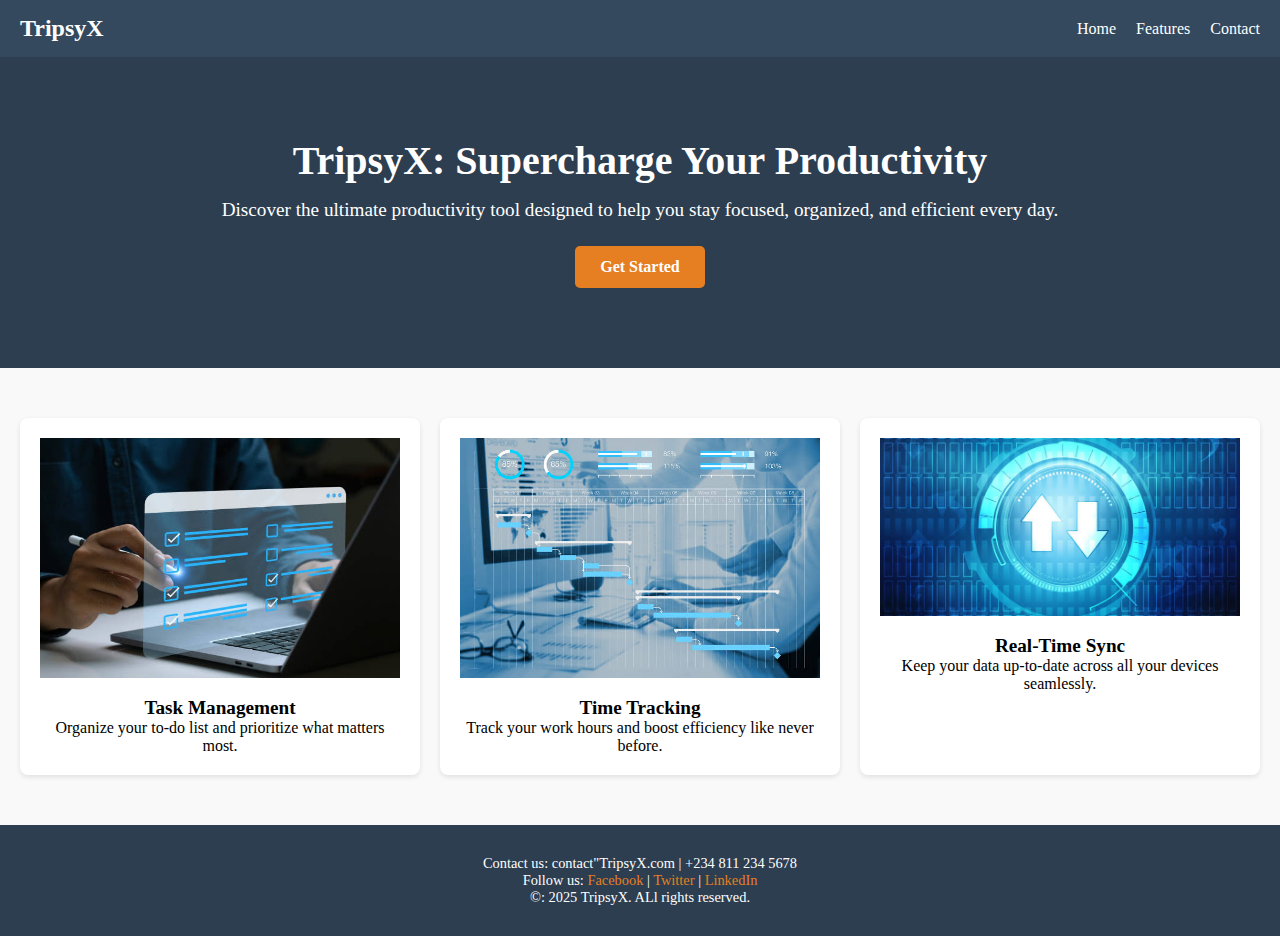
<file: Html-Css-Project/index.html>
<!DOCTYPE html>
<html lang="en">
<head>
    <meta charset="UTF-8">
    <meta name="viewport" content="width=device-width, initial-scale=1.0">
    <title>Fictional Product</title>

    <style>
        /* Base Style */
*{
    margin: 0;
    padding: 0;
    box-sizing: border-box;
}
a {
    text-decoration: none;
    color: #ffff;
}
/* Navigation Bar */
.navbar {
    display: flex;
    justify-content: space-between;
    align-items: center;
    background-color: #34495e;
    padding: 15px 20px;
    color: white;
}

.logo {
    font-size: 1.5rem;
    font-weight: bold;
}

.nav-links {
    list-style: none;
    display: flex;
    gap: 20px;
}
.nav-links li a {
    color: white;
    transition: color 0.3s ease;
}
.nav-links li a:hover {
    color: #e67e22
}
/* Hero Section */
.hero {
    background-color: #2c3e50;
    color: #fff;
    text-align: center;
    padding: 80px 20px;
}
.hero h1 {
    font-size: 2.5rem;
}
.hero p {
    margin-top: 15px;
    font-size: 1.2rem;
}
.cta-btn {
    display: inline-block;
    margin-top: 25px;
    padding: 12px 25px;
    background-color: #e67e22;
    border-radius: 5px;
    font-weight: bold;
}
/* Features Section */
.features {
    display: flex;
    justify-content: space-evenly;
    gap: 20px;
    padding: 50px 20px;
    background-color: #f9f9f9;
    flex-wrap: wrap;
}
.feature {
    flex: 1;
    min-width: 250px;
    text-align: center;
    padding: 20px;
    background-color: #fff;
    border-radius: 8px;
    box-shadow: 0 2px 5px rgba(0,0,0,0.1);
}
/*.feature img {
    width: 60px;
    height: 60px;
}*/
.img-div {
    width: 100%;
}
.img-div img {
    width: 100%;
}
.feature h3 {
    margin-top: 15px;
    font-size: 1.2rem;
}
/* footer */
.footer {
    background-color: #2c3e50;
    color: #fff;
    padding: 30px 20px;
    text-align: center;
    font-size: 0.9rem;
}
.footer a {
    color: #e67e22;
}
/* Responsive Design */
@media (max-width: 768px) {
    .nav-links {
        flex-direction: column;
        align-items: flex-start;
        gap: 10px;
    }
    .features {
        flex-direction: column;
        align-items: center;
    }
    .hero h1 {
        font-size: 2rem;
    }
    .hero-p {
        font-size: 1rem;
    }
}
    </style>

</head>
<body>
    <!-- Navigation Bar-->
     <nav class="navbar">
        <div class="logo">TripsyX</div>
        <ul class="nav-links">
            <li><a href="#">Home</a></li>
            <li><a href="#features">Features</a></li>
            <li><a href="#contact">Contact</a></li>
        </ul>
     </nav>
    <!-- Hero Section -->
     <header class="hero">
        <h1>TripsyX: Supercharge Your Productivity</h1>
        <p>Discover the ultimate productivity tool designed to help you stay focused, organized, and efficient every day.</p>
        <a href="#" class="cta-btn">Get Started</a>
     </header>
     <!-- Feature Section -->
     <section id="features" class="features">
        <div class="feature">
            <div class="img-div">
                <img src="../images - 2025-04-20T123135.323.jpeg" alt="">
            </div>
            <h3>Task Management</h3>
            <p>Organize your to-do list and prioritize what matters most.</p>
        </div>
        <div class="feature">
            <div class="img-div">
                <img src="../images - 2025-04-20T123301.505.jpeg" alt="">
            </div>
            <h3>Time Tracking</h3>
            <p>Track your work hours and boost efficiency like never before.</p>
        </div>
        <div class="feature">
            <div class="img-div">
                <img src="../images - 2025-04-20T123330.725.jpeg" alt="">
            </div>
            <h3>Real-Time Sync</h3>
            <p>Keep your data up-to-date across all your devices seamlessly.</p>
        </div>
     </section>
     <!-- Footer Section -->
      <footer id="contact" class="footer">
            <div>
                <p>Contact us: contact"TripsyX.com | +234 811 234 5678</p>
                <p>Follow us:
                    <a href="#">Facebook</a> |
                    <a href="#">Twitter</a> |
                    <a href="#">LinkedIn</a>
                </p>
            </div>
            <p>&copy: 2025 TripsyX. ALl rights reserved.</p>
      </footer>
</body>
</html>
</file>
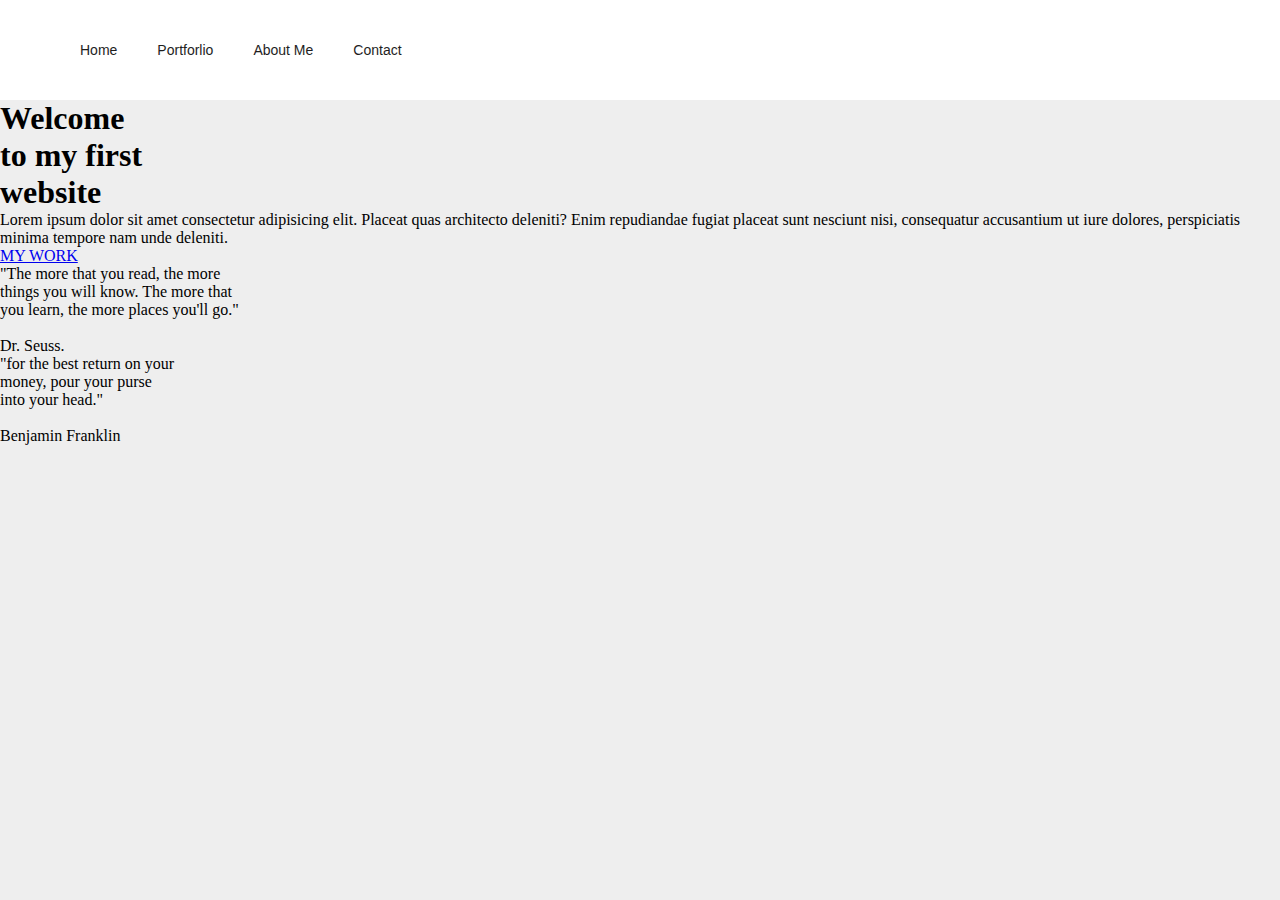
<file: Project 2/Pract.html>
<!DOCTYPE html>
<html lang="en">
<head>
    <meta charset="UTF-8">
    <meta name="viewport" content="width=device-width, initial-scale=1.0">
    <title>Document</title>
    <link rel="stylesheet" href="style.css">
</head>
<body>
    <nav>
        <ul>
            <li><a href="index.html">Home</a></li>
            <li><a href="portfolio.html">Portforlio</a></li>
            <li><a href="about.html">About Me</a></li>
            <li><a href="contadt.html">Contact</a></li>
        </ul>
    </nav>

    <main>
        <div class="main-intro">
            <h1>Welcome <br> to my first <br> website</h1>
            <p>Lorem ipsum dolor sit amet consectetur adipisicing elit. Placeat quas architecto deleniti? Enim repudiandae fugiat placeat sunt nesciunt nisi, consequatur accusantium ut iure dolores, perspiciatis minima tempore nam unde deleniti.</p>
            <a href="#">MY WORK</a>
        </div>
        <div class="main-quotes">
            <p> 
                "The more that you read, the more <br> things you will know. The more that <br> you learn, the more places you'll go." <br> <br> Dr. Seuss.
            </p>
            <p> 
                "for the best return on your <br> money, pour your purse <br> into your head." <br><br> Benjamin Franklin
            </p>
        </div>
    </main>
  
</body>
</html>
</file>
<file: Project 2/style.css>
* {
    margin: 0;
    padding: 0;
    box-sizing: border-box;
}
body {
    background-color: #eee;
}

nav {
    width: 100%;
    height: 100px;
    background-color: #fff;
}

ul {
    margin-left: 60px;

}

ul li {
    list-style: none;
    display: inline-block;
    float: left;
    line-height: 100px;
}

ul li a {
    display: block;
    text-decoration: none;
    font-size: 14px;
    font-family: Arial, Helvetica, sans-serif;
    color: #1e1e1e;
    padding: 0 20px;
}

ul li a:hover {
    color: red;
}
</file>
